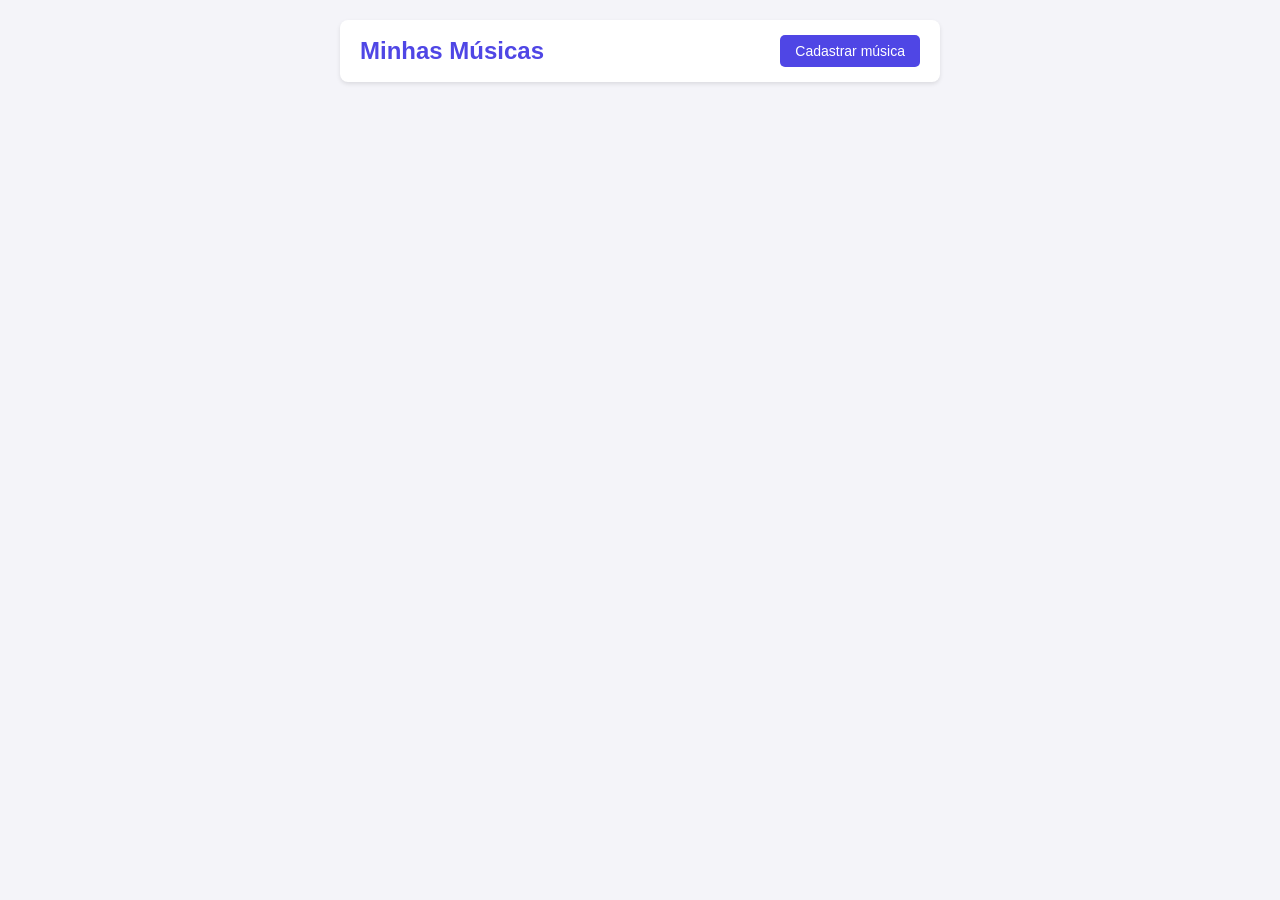
<file: index.html>
<!DOCTYPE html>
<html lang="pt-BR">
<head>
    <meta charset="UTF-8">
    <meta name="viewport" content="width=device-width, initial-scale=1.0">
    <title>Minhas Músicas</title>
    <link rel="stylesheet" href="index.css">
</head>
<body>
    <header>
        <h1>Minhas Músicas</h1>
        <a href="cadastrar.html">Cadastrar música</a>
    </header>
    <main>
        <section id="listaMusicas">
        </section>
    </main>
    <script src="index.js"></script>
</body>
</html>
</file>
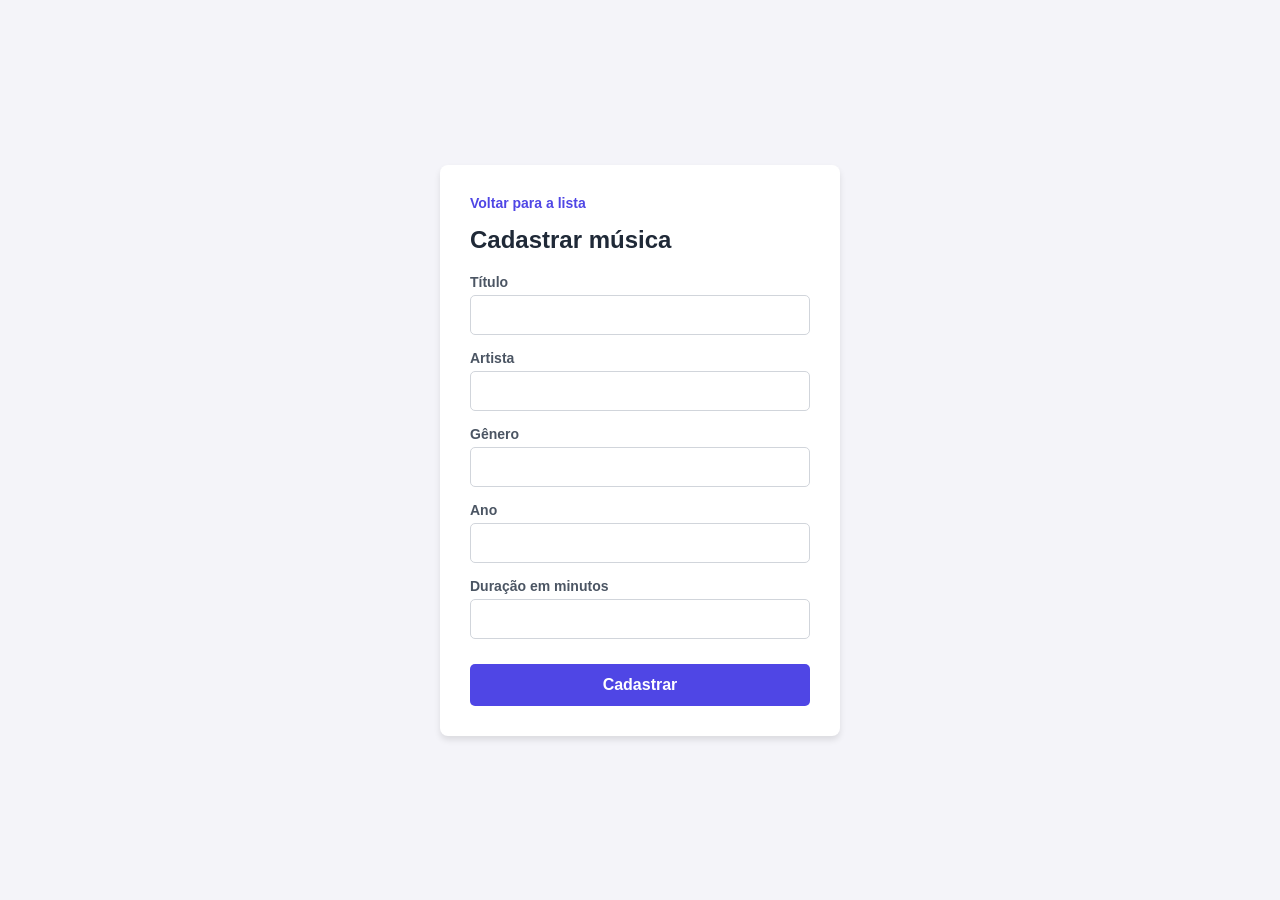
<file: cadastrar.html>
<!DOCTYPE html>
<html lang="pt-BR">
<head>
    <meta charset="UTF-8">
    <meta name="viewport" content="width=device-width, initial-scale=1.0">
    <title>Cadastrar Música</title>
    <link rel="stylesheet" href="cadastrar.css">
</head>
<body>
    <div class="container">
        <a href="index.html" class="voltar">Voltar para a lista</a>
        <h1>Cadastrar música</h1>
        
        <div class="campo">
            <label for="titulo">Título</label>
            <input type="text" id="titulo">
        </div>

        <div class="campo">
            <label for="artista">Artista</label>
            <input type="text" id="artista">
        </div>

        <div class="campo">
            <label for="genero">Gênero</label>
            <input type="text" id="genero">
        </div>

        <div class="campo">
            <label for="ano">Ano</label>
            <input type="number" id="ano">
        </div>

        <div class="campo">
            <label for="duracao">Duração em minutos</label>
            <input type="number" id="duracao">
        </div>

        <button id="botaoCadastrar">Cadastrar</button>
    </div>
    <script src="cadastrar.js"></script>
</body>
</html>
</file>
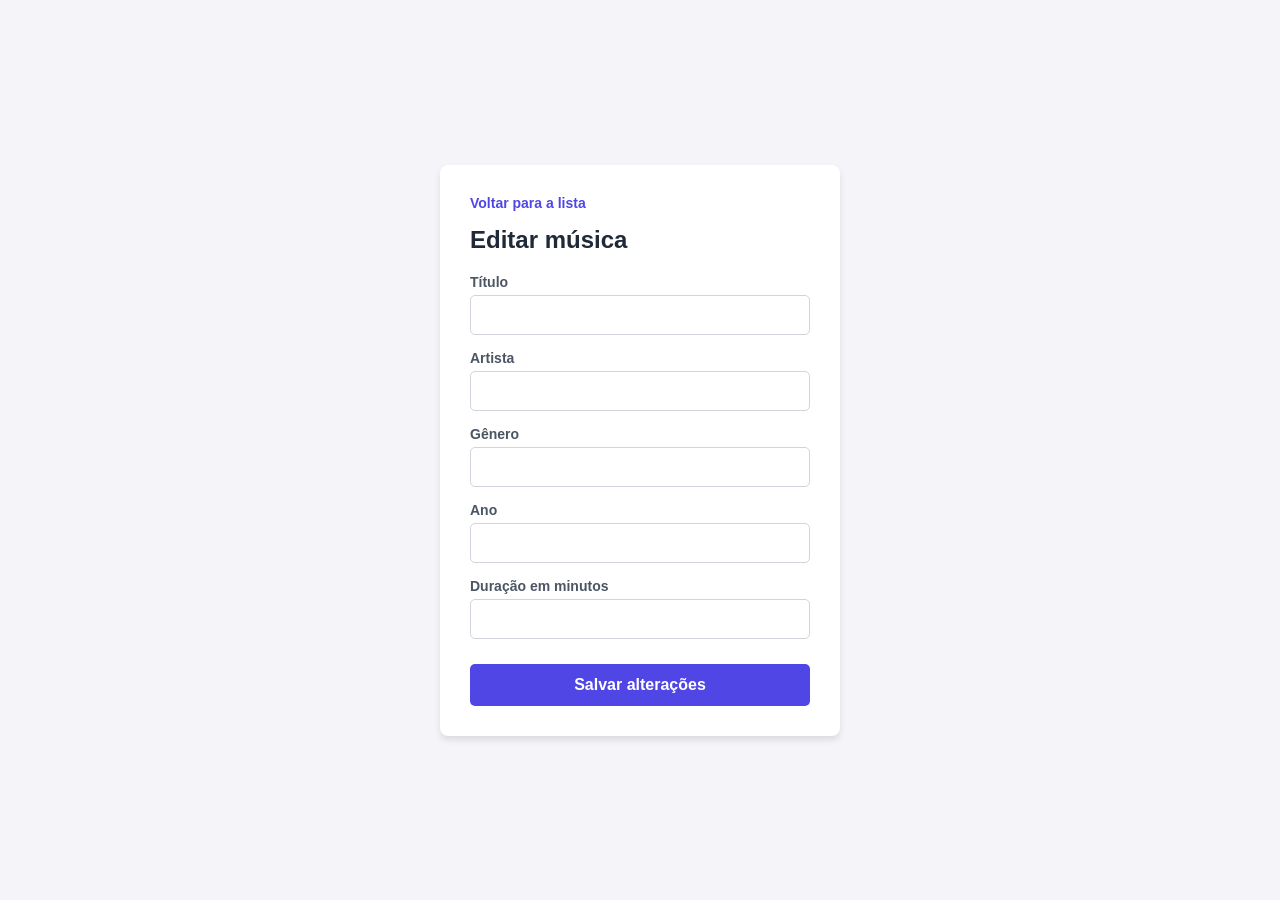
<file: editar.html>
<!DOCTYPE html>
<html lang="pt-BR">
<head>
    <meta charset="UTF-8">
    <meta name="viewport" content="width=device-width, initial-scale=1.0">
    <title>Editar Música</title>
    <link rel="stylesheet" href="editar.css">
</head>
<body>
    <div class="container">
        <a href="index.html" class="voltar">Voltar para a lista</a>
        <h1>Editar música</h1>
        
        <div class="campo">
            <label for="titulo">Título</label>
            <input type="text" id="titulo">
        </div>

        <div class="campo">
            <label for="artista">Artista</label>
            <input type="text" id="artista">
        </div>

        <div class="campo">
            <label for="genero">Gênero</label>
            <input type="text" id="genero">
        </div>

        <div class="campo">
            <label for="ano">Ano</label>
            <input type="number" id="ano">
        </div>

        <div class="campo">
            <label for="duracao">Duração em minutos</label>
            <input type="number" id="duracao">
        </div>

        <button id="botaoSalvar">Salvar alterações</button>
    </div>
    <script src="editar.js"></script>
</body>
</html>
</file>
<file: index.css>
* {
    margin: 0;
    padding: 0;
    box-sizing: border-box;
    font-family: Arial, sans-serif;
}

body {
    background-color: #f4f4f9;
    color: #333;
    padding: 20px;
}

header {
    display: flex;
    justify-content: space-between;
    align-items: center;
    max-width: 600px;
    margin: 0 auto 20px auto;
    background: #fff;
    padding: 15px 20px;
    border-radius: 8px;
    box-shadow: 0 2px 4px rgba(0,0,0,0.1);
}

header h1 {
    color: #4f46e5;
    font-size: 24px;
}

header a {
    text-decoration: none;
    background-color: #4f46e5;
    color: white;
    padding: 8px 15px;
    border-radius: 5px;
    font-size: 14px;
    transition: background 0.3s;
}

header a:hover {
    background-color: #4338ca;
}

main {
    max-width: 600px;
    margin: 0 auto;
}

#listaMusicas {
    display: flex;
    flex-direction: column;
    gap: 15px;
}

.musica {
    background: #fff;
    padding: 20px;
    border-radius: 8px;
    box-shadow: 0 2px 4px rgba(0,0,0,0.1);
    display: flex;
    flex-direction: column;
    gap: 8px;
}

.musica h2 {
    font-size: 20px;
    color: #1f2937;
}

.artista {
    font-weight: bold;
    color: #4b5563;
}

.detalhes {
    font-size: 14px;
    color: #6b7280;
}

.acoes {
    display: flex;
    gap: 10px;
    margin-top: 10px;
}

.editar {
    text-decoration: none;
    background-color: #e0e7ff;
    color: #4f46e5;
    padding: 6px 12px;
    border-radius: 4px;
    font-size: 14px;
    font-weight: bold;
}

.editar:hover {
    background-color: #c7d2fe;
}

.apagar {
    background-color: #fee2e2;
    color: #dc2626;
    border: none;
    padding: 6px 12px;
    border-radius: 4px;
    font-size: 14px;
    font-weight: bold;
    cursor: pointer;
}

.apagar:hover {
    background-color: #fecaca;
}
</file>
<file: cadastrar.css>
* {
    margin: 0;
    padding: 0;
    box-sizing: border-box;
    font-family: Arial, sans-serif;
}

body {
    background-color: #f4f4f9;
    color: #333;
    display: flex;
    justify-content: center;
    align-items: center;
    min-height: 100vh;
    padding: 20px;
}

.container {
    background: #fff;
    padding: 30px;
    border-radius: 8px;
    box-shadow: 0 4px 6px rgba(0,0,0,0.1);
    width: 100%;
    max-width: 400px;
    display: flex;
    flex-direction: column;
    gap: 15px;
}

.voltar {
    text-decoration: none;
    color: #4f46e5;
    font-size: 14px;
    font-weight: bold;
}

.voltar:hover {
    text-decoration: underline;
}

h1 {
    font-size: 24px;
    color: #1f2937;
    margin-bottom: 5px;
}

.campo {
    display: flex;
    flex-direction: column;
    gap: 5px;
}

label {
    font-size: 14px;
    font-weight: bold;
    color: #4b5563;
}

input {
    padding: 10px;
    border: 1px solid #d1d5db;
    border-radius: 5px;
    font-size: 16px;
    outline: none;
    transition: border-color 0.3s;
}

input:focus {
    border-color: #4f46e5;
}

button {
    background-color: #4f46e5;
    color: white;
    border: none;
    padding: 12px;
    border-radius: 5px;
    font-size: 16px;
    font-weight: bold;
    cursor: pointer;
    margin-top: 10px;
    transition: background 0.3s;
}

button:hover {
    background-color: #4338ca;
}
</file>
<file: editar.css>
* {
    margin: 0;
    padding: 0;
    box-sizing: border-box;
    font-family: Arial, sans-serif;
}

body {
    background-color: #f4f4f9;
    color: #333;
    display: flex;
    justify-content: center;
    align-items: center;
    min-height: 100vh;
    padding: 20px;
}

.container {
    background: #fff;
    padding: 30px;
    border-radius: 8px;
    box-shadow: 0 4px 6px rgba(0,0,0,0.1);
    width: 100%;
    max-width: 400px;
    display: flex;
    flex-direction: column;
    gap: 15px;
}

.voltar {
    text-decoration: none;
    color: #4f46e5;
    font-size: 14px;
    font-weight: bold;
}

.voltar:hover {
    text-decoration: underline;
}

h1 {
    font-size: 24px;
    color: #1f2937;
    margin-bottom: 5px;
}

.campo {
    display: flex;
    flex-direction: column;
    gap: 5px;
}

label {
    font-size: 14px;
    font-weight: bold;
    color: #4b5563;
}

input {
    padding: 10px;
    border: 1px solid #d1d5db;
    border-radius: 5px;
    font-size: 16px;
    outline: none;
    transition: border-color 0.3s;
}

input:focus {
    border-color: #4f46e5;
}

button {
    background-color: #4f46e5;
    color: white;
    border: none;
    padding: 12px;
    border-radius: 5px;
    font-size: 16px;
    font-weight: bold;
    cursor: pointer;
    margin-top: 10px;
    transition: background 0.3s;
}

button:hover {
    background-color: #4338ca;
}
</file>
